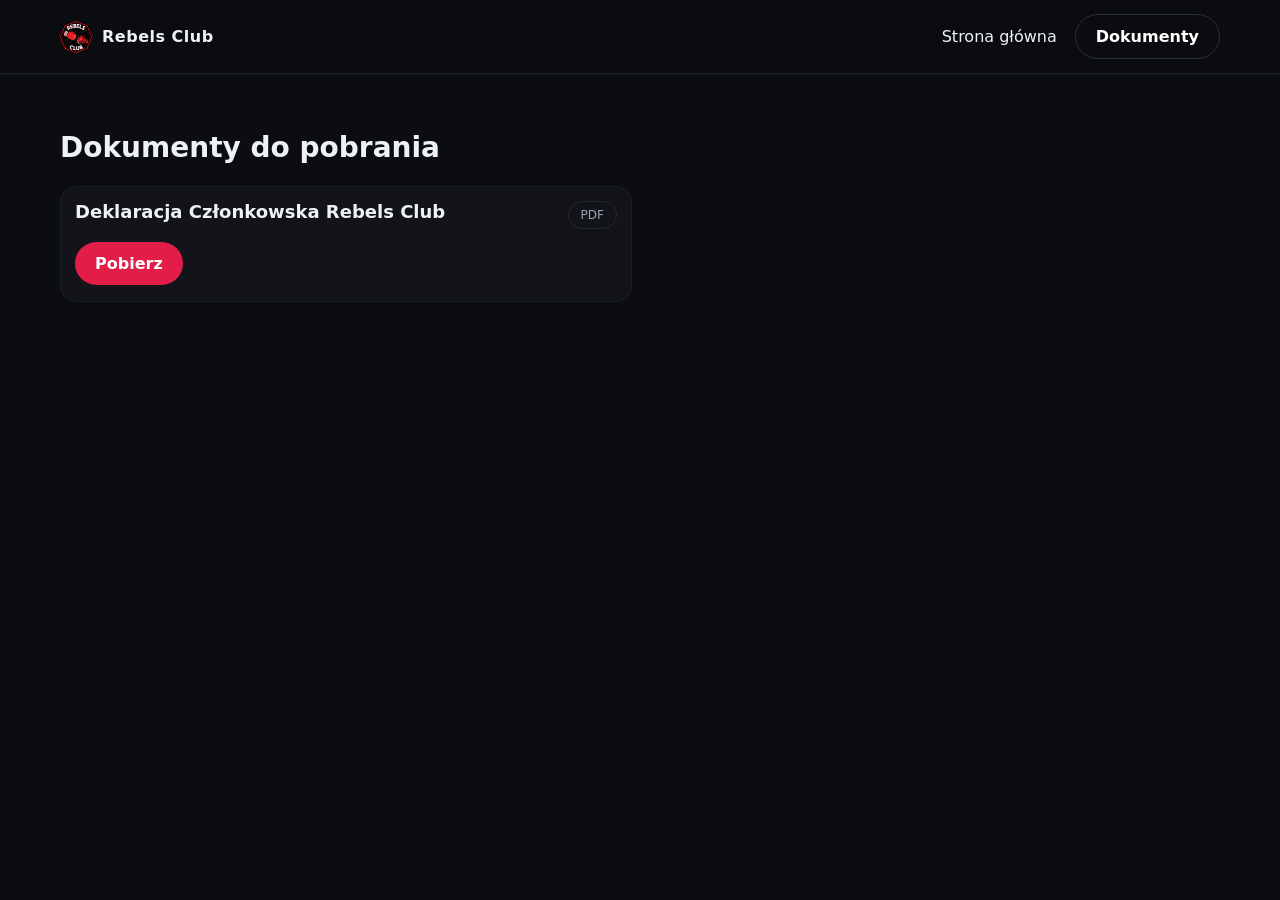
<file: dokumenty.html>
<!doctype html>
<html lang="pl">
<head>
  <meta charset="utf-8" />
  <meta name="viewport" content="width=device-width, initial-scale=1" />
  <meta name="twitter:card" content="summary_large_image">
  <link rel="icon" type="images/uploads/png" href="/favicon-96x96.png" sizes="96x96" />
  <link rel="icon" type="images/uploads/svg+xml" href="/favicon.svg" />
  <link rel="shortcut icon" href="images/uploads/favicon.ico" />
  <link rel="apple-touch-icon" sizes="180x180" href="/apple-touch-icon.png" />
  <meta name="apple-mobile-web-app-title" content="RebelsClub" />
  <title>Dokumenty — Rebels Club</title>
  <link rel="stylesheet" href="/css/style.css" />
</head>
<body>
  <nav class="nav">
    <div class="container nav-inner">
      <div class="brand">
        <img href="/" class="brand-logo" src="images/uploads/rebels.png" alt="Rebels Club" />
        <a href="/" class="club-name">Rebels Club</a>
      </div>
      <div class="nav-links">
        <a href="/">Strona główna</a>
        <a href="/dokumenty.html" class="btn btn-outline">Dokumenty</a>
      </div>
    </div>
  </nav>

  <section>
    <div class="container">
      <div class="sec-head">
        <h2 class="sec-title">Dokumenty do pobrania</h2>
      </div>

      <div id="docs" class="cards" style="grid-template-columns:repeat(2,1fr)"></div>
      <div id="docs-empty" class="card" style="display:none;">
        <div class="card-body">
          <h3>Brak dokumentów</h3>
          <p class="meta">Dodaj pliki w CMS w sekcji „Dokumenty”.</p>
        </div>
      </div>
    </div>
  </section>

  <script>
    const asList = d => Array.isArray(d) ? d : (d && Array.isArray(d.ROOT) ? d.ROOT : []);
    async function loadJSON(path, fallback){
      try{
        const r = await fetch(path, { cache: 'no-store' });
        if(!r.ok) throw 0;
        return await r.json();
      }catch(e){
        return fallback;
      }
    }

    function extLabel(url){
      const m = (url||'').split('?')[0].match(/\.([a-z0-9]+)$/i);
      return m ? m[1].toUpperCase() : 'PLIK';
    }

    function render(items){
      const el = document.getElementById('docs');
      const empty = document.getElementById('docs-empty');

      if(!items.length){
        el.innerHTML = '';
        empty.style.display = 'block';
        return;
      }
      empty.style.display = 'none';

      // sort: opcjonalne pole order (1 = najwyżej)
      items.sort((a,b)=> (a.order||9999) - (b.order||9999));

      el.innerHTML = items.map(d => {
        const title = d.title || 'Dokument';
        const desc  = d.description || '';
        const file  = d.file || '';
        const badge = extLabel(file);

        return `
          <div class="card">
            <div class="card-body">
              <div style="display:flex;justify-content:space-between;gap:10px;align-items:flex-start">
                <h3 style="margin:0">${title}</h3>
                <span class="chip">${badge}</span>
              </div>
              ${desc ? `<p class="meta" style="margin-top:8px">${desc}</p>` : `<p class="meta" style="margin-top:8px"> </p>`}
              <div style="display:flex;gap:10px;margin-top:12px">
                <a class="btn" href="${file}" download>Pobierz</a>
                ${d.url ? `<a class="btn btn-outline" href="${d.url}" target="_blank" rel="noopener">Otwórz online</a>` : ''}
              </div>
            </div>
          </div>
        `;
      }).join('');
    }

    (async ()=>{
      const data = await loadJSON('/data/documents.json', { ROOT: [] });
      render(asList(data));
    })();
  </script>
</body>
</html>
</file>
<file: css/style.css>
:root{--bg:#0c0d10;--card:#12141a;--muted:#98a2b3;--text:#eef2f7;--accent:#e11d48;--accent-2:#06b6d4;--ring:rgba(225,29,72,.35);}
*{box-sizing:border-box}
html,body{margin:0;padding:0;background:var(--bg);color:var(--text);font-family:Inter,system-ui,-apple-system,Segoe UI,Roboto,Arial,sans-serif}
a{color:inherit;text-decoration:none}
img{max-width:100%;height:auto;display:block}
.container{width:min(1160px,92vw);margin:0 auto}

.btn{
  display:inline-block;
  padding:12px 20px;
  border-radius:999px;
  background:var(--accent);
  color:#fff;
  font-weight:600;
  box-shadow:0 0 0 0 transparent;
  transition:transform .2s ease,box-shadow .2s ease,opacity .2s ease;
}
.btn:hover{
  transform:translateY(-3px) scale(1.02);
  box-shadow:0 8px 24px rgba(225, 29, 72, 0.4);
}
.btn-outline{
  background:transparent;
  border:1px solid #2a2f3a;
}
.btn-outline:hover {
  background: rgba(255, 255, 255, 0.05);
  box-shadow: none;
}

.chip{display:inline-flex;align-items:center;gap:8px;padding:6px 12px;border-radius:999px;border:1px solid #242833;color:var(--muted);font-size:12px}

.nav{position:sticky;top:0;z-index:999;backdrop-filter:saturate(140%) blur(10px);background:rgba(12,13,16,.9);border-bottom:1px solid #1a1f2c}
.nav-inner{display:flex;align-items:center;justify-content:space-between;padding:14px 0;position:relative;z-index:1000}
.brand{display:flex;align-items:center;gap:10px;font-weight:800;letter-spacing:.5px}
.brand-mark{width:32px;height:32px;border-radius:8px;background:linear-gradient(135deg,var(--accent),#8b0a23 60%);display:grid;place-items:center;font-weight:900}
.nav-links{display:flex;gap:18px;align-items:center}
.nav-toggle{display:none}
@media (max-width:860px){
  .nav-links{display:none}
  .nav-toggle{display:inline-block}
}

.hero{position:relative;padding:72px 0 40px;overflow:hidden}
.hero::before{content:"";position:absolute;inset:-20%;background:radial-gradient(60% 50% at 50% 0%,rgba(225,29,72,.25),transparent 60%),radial-gradient(40% 30% at 10% 100%,rgba(6,182,212,.15),transparent 60%);filter:blur(40px);pointer-events:none}
.hero-grid{display:grid;grid-template-columns:1.2fr .8fr;gap:28px;align-items:center}
.hero h1{font-size:clamp(32px,4vw,56px);line-height:1.05;margin:10px 0 16px}
.hero p{color:var(--muted);font-size:clamp(15px,1.8vw,18px)}
.hero-card{background:linear-gradient(180deg,#101219,#0d0f15 50%,#0b0d12);border:1px solid #1b2030;border-radius:16px;padding:20px;box-shadow:inset 0 1px 0 rgba(255,255,255,.03)}
.hero-cta{display:flex;gap:10px;flex-wrap:wrap;margin-top:18px}
.stat{display:grid;gap:6px;padding:14px;border:1px solid #1b2030;border-radius:12px;background:#0b0e14;text-align:center}
.stat .v{font-size:20px;font-weight:800}

@media (max-width:860px){.hero-grid{grid-template-columns:1fr}}

section{padding:56px 0;border-top:1px solid #121622}
.sec-head{display:flex;align-items:flex-end;justify-content:space-between;margin-bottom:22px;gap:16px}
.sec-title{font-size:28px;margin:0}

.cards{display:grid;grid-template-columns:repeat(3,1fr);gap:16px}
@media (max-width:980px){.cards{grid-template-columns:repeat(2,1fr)}}
@media (max-width:640px){.cards{grid-template-columns:1fr}}

.card{
  background:var(--card);
  border:1px solid #1b2030;
  border-radius:16px;
  overflow:hidden;
  transition: transform 0.3s ease, box-shadow 0.3s ease;
}
.card:hover {
  transform: translateY(-4px);
  box-shadow: 0 10px 25px rgba(0, 0, 0, 0.4);
}
.card-body{padding:14px 14px 16px}
.card h3{margin:8px 0;font-size:18px}

.meta{color:var(--muted);font-size:13px}

.person{
  display:grid;grid-template-columns:96px 1fr;gap:14px;align-items:center;
  padding:14px;background:linear-gradient(180deg,#0d0f14,#0a0c11);
  border:1px solid #1a1f2c;border-radius:14px;
  transition: all 0.3s cubic-bezier(0.25, 0.8, 0.25, 1);
  position: relative;
  z-index: 1;
}
.person:hover {
  transform: translateY(-7px) scale(1.02);
  border-color: var(--accent);
  box-shadow: 0 10px 30px rgba(225, 29, 72, 0.25);
  background: #151820;
  z-index: 2;
}
.person img{
  width:96px;height:96px;object-fit:cover;border-radius:12px;
  transition: transform 0.5s ease;
}
.person:hover img {
  transform: scale(1.05);
}
.person h4{margin:0;font-size:18px}
.person .tags{display:flex;gap:8px;flex-wrap:wrap;margin-top:6px}

/* Tabela z podświetleniem wierszy (hover) */
.table{width:100%;border-collapse:collapse}
.table th,.table td{padding:12px 10px;border-bottom:1px solid #1b2030;text-align:left}
.table th{color:#c7ced9;font-weight:700}
#schedule-body tr {
  transition: background-color 0.2s ease;
}
#schedule-body tr:hover {
  background-color: rgba(255, 255, 255, 0.05);
}

.gallery{display:grid;grid-template-columns:repeat(4,1fr);gap:10px}
@media (max-width:860px){.gallery{grid-template-columns:repeat(2,1fr)}}
.gallery img{border-radius:12px;border:1px solid #1b2030}

.news-item{display:grid;grid-template-columns:160px 1fr;gap:14px;padding:14px;border:1px solid #1b2030;border-radius:14px;background:#0b0e14}
.news-item img{width:160px;height:100px;object-fit:cover;border-radius:10px}

form{display:grid;gap:12px}
input,select,textarea{background:#0b0d12;color:var(--text);border:1px solid #1b2030;border-radius:10px;padding:12px;font:inherit}
input:focus,textarea:focus,select:focus{outline:none;border-color:#263149;box-shadow:0 0 0 4px rgba(38,49,73,.3)}

.price-grid{display:grid;grid-template-columns:repeat(3,1fr);gap:14px}
@media (max-width:980px){.price-grid{grid-template-columns:repeat(2,1fr)}}
@media (max-width:640px){.price-grid{grid-template-columns:1fr}}

.price-card{background:var(--card);border:1px solid #1b2030;border-radius:16px;padding:16px}
.price-title{font-weight:800}
.price-meta{color:var(--muted);font-size:13px}
.price-tag{font-size:22px;font-weight:900;margin-top:4px}
.kudos{font-size:12px;color:var(--muted)}

footer{padding:40px 0 56px;border-top:1px solid #121622;color:var(--muted)}
.footer-grid{display:grid;grid-template-columns:1.1fr .9fr .9fr;gap:20px}
@media (max-width:860px){.footer-grid{grid-template-columns:1fr}}

.sponsors-grid{
  display:grid;
  grid-template-columns:repeat(6,1fr);
  gap:18px;
  align-items:center;
}
@media (max-width:1100px){ .sponsors-grid{grid-template-columns:repeat(4,1fr)} }
@media (max-width:700px){ .sponsors-grid{grid-template-columns:repeat(2,1fr)} }

.sponsor{
  display:flex; align-items:center; justify-content:center;
  padding:14px; border:1px solid #1b2030; border-radius:14px;
  background:var(--card);
  transition:transform .15s ease, filter .2s ease, opacity .2s ease;
  filter: grayscale(100%); opacity:.9;
}
.sponsor:hover{ filter:none; opacity:1; transform:translateY(-2px) }
.sponsor img{ max-height:46px; width:auto; height:auto; }
.brand-logo{width:32px;height:32px;border-radius:8px;object-fit:contain;display:block}

.user-menu{display:flex; align-items:center; gap:8px; position:relative}
.menu-btn{
  display:flex; align-items:center; gap:10px; padding:6px 10px;
  background:var(--card); border:1px solid #1b2030; border-radius:999px; cursor:pointer
}
.menu-btn .avatar{
  width:26px; height:26px; display:inline-grid; place-items:center;
  background:#e91e63; color:#fff; border-radius:50%; font-weight:700
}
.menu-btn .email{font-size:14px; color:#cbd5e1}
.dropdown{
  position:absolute; right:0; top:calc(100% + 8px);
  display:flex; flex-direction:column; min-width:220px;
  background:var(--card); border:1px solid #1b2030; border-radius:12px; padding:8px;
  box-shadow:0 10px 30px rgba(0,0,0,.35); z-index:30
}
.dropdown a, .dropdown button{
  display:block; text-align:left; padding:8px 10px; border-radius:8px; border:none; background:transparent; color:#e2e8f0; cursor:pointer
}
.dropdown a:hover, .dropdown button:hover{ background:#0f1422 }
.dropdown[hidden]{ display:none !important; }

.slot-btn.card h3 { color: var(--text, #e5e7eb); }
.slot-btn.card .meta { color: var(--muted, #94a3b8); }

.contact-wrapper {
    display: block; 
    width: 100%;
}
.map-container {
    height: 350px; 
    width: 100%; 
    border-radius: 12px; 
    border: 1px solid #1b2030; 
    background: #0b0e14; 
    overflow: hidden; 
    margin-top: 16px;
}
.map-container iframe {
    width: 100%;
    height: 100%;
    border: 0;
}
.contact-socials {
    display: flex; 
    gap: 10px; 
    margin-top: 16px;
    flex-wrap: wrap;
}

/* ============================================================
   MENU MOBILNE / BURGER
   ============================================================ */
.nav-actions { display: flex; align-items: center; gap: 15px; }
.btn-header { padding: 8px 20px; background: var(--accent); color: #fff; font-weight: 700; font-size: 14px; border-radius: 999px; text-decoration: none; white-space: nowrap; }

.nav-links-overlay {
  position: fixed; inset: 0; width: 100vw; height: 100vh;
  background-color: #0c0d10; display: flex; justify-content: center; align-items: center;
  opacity: 0; visibility: hidden; pointer-events: none; transition: all 0.4s ease;
  z-index: 998; padding-top: 60px;
}
.nav-links-overlay.open { opacity: 1; visibility: visible; pointer-events: auto; }

.nav-content {
  display: flex; flex-direction: column; align-items: center; gap: 20px; text-align: center;
  width: 100%; max-width: 400px; transform: translateY(20px); transition: transform 0.4s ease;
}
.nav-links-overlay.open .nav-content { transform: translateY(0); }

.nav-big-link { font-size: 28px; font-weight: 800; color: #fff; text-decoration: none; background: none; border: none; cursor: pointer; padding: 10px; font-family: inherit; transition: color 0.2s; }
.nav-big-link:hover { color: var(--accent); }

.nav-group { width: 100%; display: flex; flex-direction: column; align-items: center; }
.dropdown-list {
  display: none; flex-direction: column; gap: 12px; margin-top: 10px; margin-bottom: 10px;
  padding: 15px; background: rgba(255,255,255,0.03); border-radius: 12px; width: 100%;
}
.nav-group.active .dropdown-list { display: flex; animation: fadeIn 0.3s ease; }
.dropdown-list a { font-size: 18px; color: #94a3b8; padding: 5px; }
.dropdown-list a:hover { color: #fff; }

.arrow { display: inline-block; font-size: 0.6em; transition: 0.3s; margin-left:8px; vertical-align: middle; }
.nav-group.active .arrow { transform: rotate(180deg); }
@keyframes fadeIn { from{opacity:0; transform:translateY(-5px);} to{opacity:1; transform:translateY(0);} }

.nav-toggle {
  display: flex; flex-direction: column; justify-content: space-between;
  width: 30px; height: 20px; background: transparent; border: none; cursor: pointer; padding: 0; z-index: 1002;
}
.bar { width: 100%; height: 2px; background-color: #eef2f7; border-radius: 2px; transition: all 0.3s ease-in-out; transform-origin: center; }
.nav-toggle.active .bar:nth-child(1) { transform: translateY(9px) rotate(45deg); }
.nav-toggle.active .bar:nth-child(2) { opacity: 0; transform: translateX(10px); }
.nav-toggle.active .bar:nth-child(3) { transform: translateY(-9px) rotate(-45deg); }

/* ============================================================
   HERO ANIMATIONS (PREMIUM ENTRANCE)
   ============================================================ */
@keyframes fadeUpPremium {
  0% { opacity: 0; transform: translateY(30px); }
  100% { opacity: 1; transform: translateY(0); }
}

.hero .motto, .hero h1, .hero p, .hero .hero-cta, .hero #stats, .hero .hero-card {
  opacity: 0;
  animation: fadeUpPremium 0.8s cubic-bezier(0.2, 0.8, 0.2, 1) forwards;
}

.hero .motto { animation-delay: 0.1s; }
.hero h1 { animation-delay: 0.2s; }
.hero p { animation-delay: 0.3s; }
.hero .hero-cta { animation-delay: 0.5s; }
.hero #stats { animation-delay: 0.6s; }
.hero .hero-card { animation-delay: 0.7s; }

/* --- OKIENKO INSTALACJI PWA DLA IOS --- */
.ios-prompt-overlay {
  position: fixed;
  top: 0; left: 0; width: 100vw; height: 100vh;
  background: rgba(0, 0, 0, 0.85);
  backdrop-filter: blur(8px);
  display: flex;
  justify-content: center;
  align-items: flex-end;
  z-index: 99999;
  padding-bottom: 40px;
}

.ios-prompt-box {
  background: var(--card);
  border: 1px solid var(--accent);
  padding: 24px;
  border-radius: 16px;
  width: 90%;
  max-width: 400px;
  text-align: center;
  box-shadow: 0 10px 40px rgba(225, 29, 72, 0.4);
  animation: slideUpModal 0.4s cubic-bezier(0.2, 0.8, 0.2, 1);
}

@keyframes slideUpModal {
  from { transform: translateY(100px); opacity: 0; }
  to { transform: translateY(0); opacity: 1; }
}

/* ============================================================
   PŁYWAJĄCY PRZYCISK MESSENGER
   ============================================================ */
.floating-messenger {
  position: fixed;
  bottom: 30px;
  right: 30px;
  width: 60px;
  height: 60px;
  background-color: var(--accent);
  color: #fff;
  border-radius: 50%;
  display: flex;
  justify-content: center;
  align-items: center;
  box-shadow: 0 5px 15px rgba(225, 29, 72, 0.4);
  z-index: 990;
  transition: transform 0.3s ease, background-color 0.3s ease;
  animation: messenger-pulse 2.5s infinite;
}

.floating-messenger:hover {
  transform: translateY(-5px) scale(1.05);
  background-color: #ff2a55;
  animation: none;
  box-shadow: 0 10px 25px rgba(225, 29, 72, 0.6);
}


@keyframes messenger-pulse {
  0% { box-shadow: 0 0 0 0 rgba(225, 29, 72, 0.6); }
  70% { box-shadow: 0 0 0 15px rgba(225, 29, 72, 0); }
  100% { box-shadow: 0 0 0 0 rgba(225, 29, 72, 0); }
}

@media (max-width: 640px) {
  .floating-messenger {
    bottom: 20px;
    right: 20px;
    width: 50px;
    height: 50px;
  }
  .floating-messenger svg {
    width: 24px;
    height: 24px;
  }
}

/* ============================================================
   SEKCJA FAQ (Akordeon)
   ============================================================ */
.faq-container {
  display: flex;
  flex-direction: column;
  gap: 12px;
  max-width: 800px;
  margin: 0 auto;
}

.faq-item {
  background: var(--card);
  border: 1px solid #1b2030;
  border-radius: 12px;
  overflow: hidden;
  transition: border-color 0.3s ease, box-shadow 0.3s ease;
}

.faq-item:hover {
  border-color: #2a2f3a;
}

.faq-item.active {
  border-color: var(--accent);
  box-shadow: 0 4px 20px rgba(225, 29, 72, 0.15);
}

.faq-question {
  width: 100%;
  text-align: left;
  padding: 18px 20px;
  background: transparent;
  border: none;
  color: var(--text);
  font-size: 16px;
  font-weight: 700;
  font-family: inherit;
  cursor: pointer;
  display: flex;
  justify-content: space-between;
  align-items: center;
  transition: color 0.3s ease;
}

.faq-item.active .faq-question {
  color: var(--accent);
}

.faq-icon {
  position: relative;
  width: 20px;
  height: 20px;
  flex-shrink: 0;
  margin-left: 15px;
}

.faq-icon::before,
.faq-icon::after {
  content: '';
  position: absolute;
  background-color: var(--muted);
  transition: transform 0.3s ease, background-color 0.3s ease;
}

.faq-item.active .faq-icon::before,
.faq-item.active .faq-icon::after {
  background-color: var(--accent);
}

.faq-icon::before {
  top: 9px;
  left: 0;
  width: 20px;
  height: 2px;
}

.faq-icon::after {
  top: 0;
  left: 9px;
  width: 2px;
  height: 20px;
}

.faq-item.active .faq-icon::after {
  transform: rotate(90deg);
  opacity: 0;
}

.faq-answer {
  max-height: 0;
  overflow: hidden;
  transition: max-height 0.4s cubic-bezier(0.2, 0.8, 0.2, 1);
}

.faq-answer p {
  padding: 0 20px 20px 20px;
  margin: 0;
  color: var(--muted);
  font-size: 15px;
  line-height: 1.6;
}
</file>
